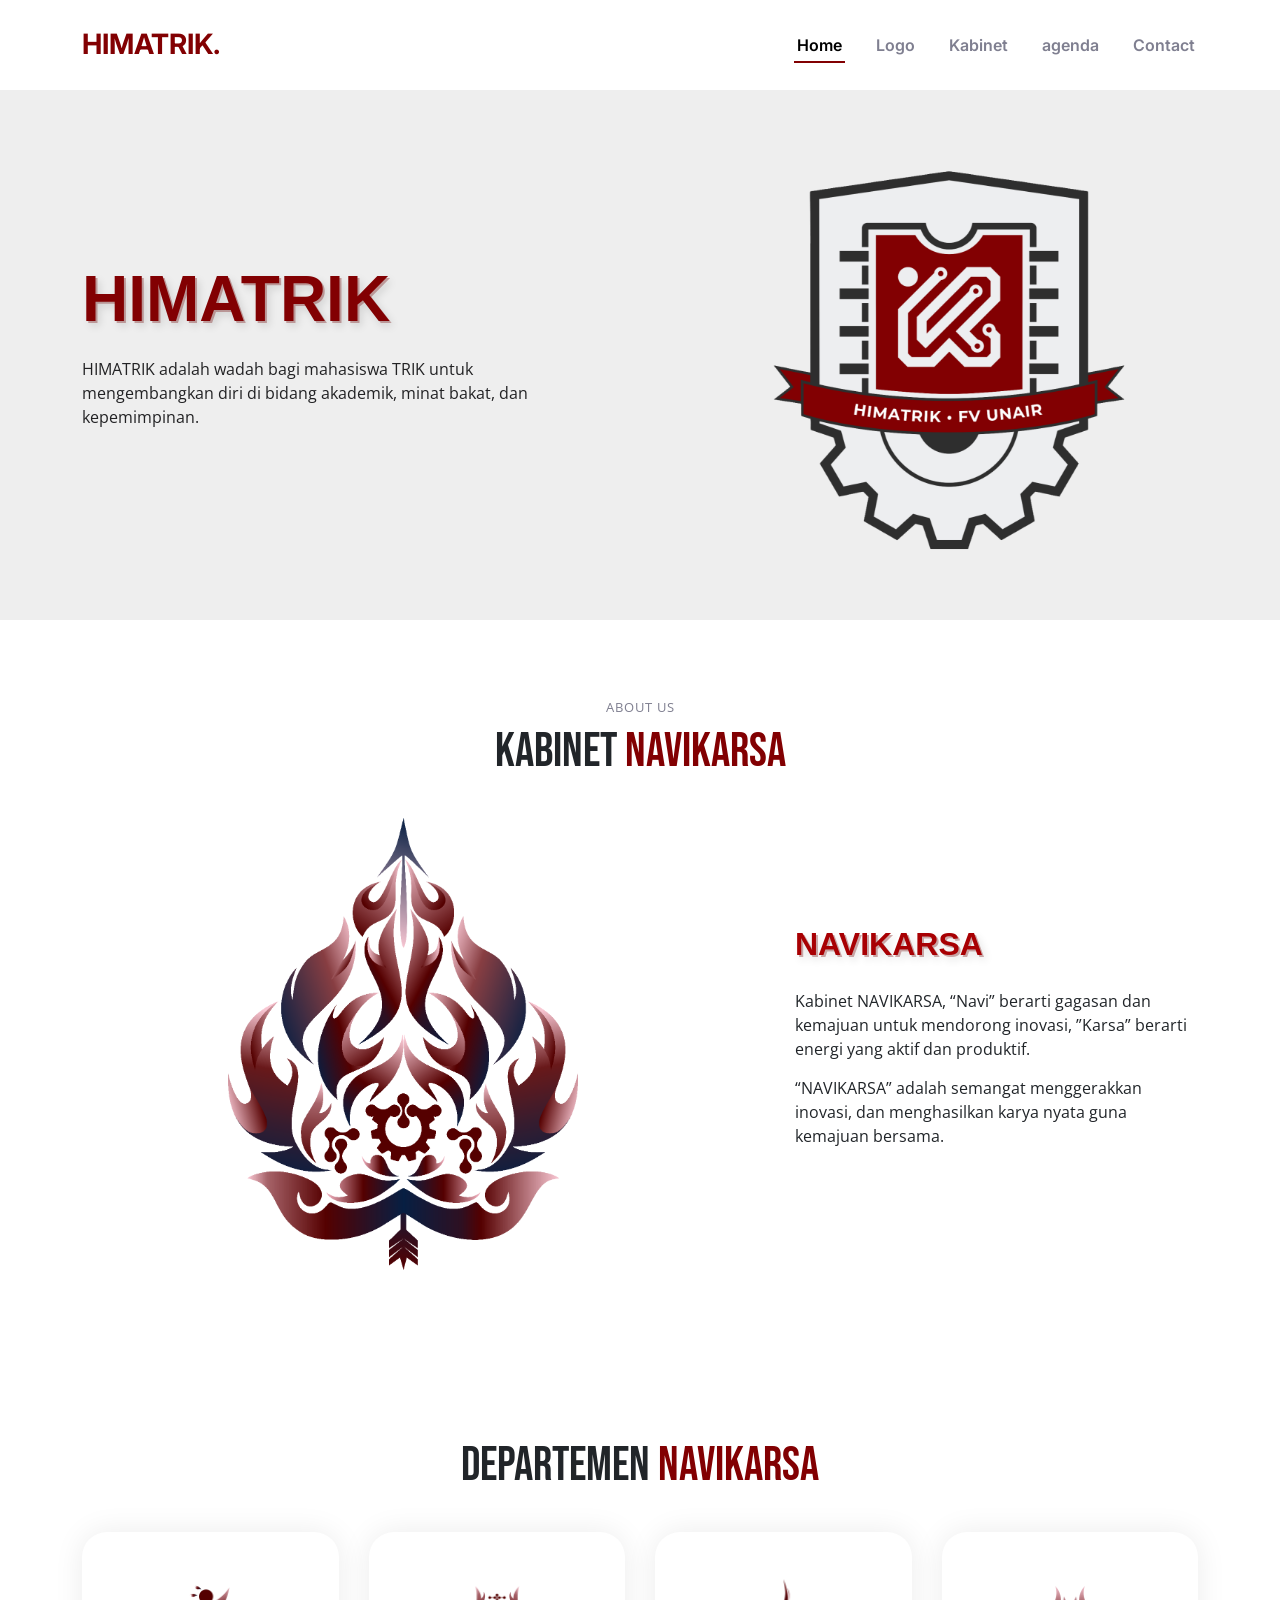
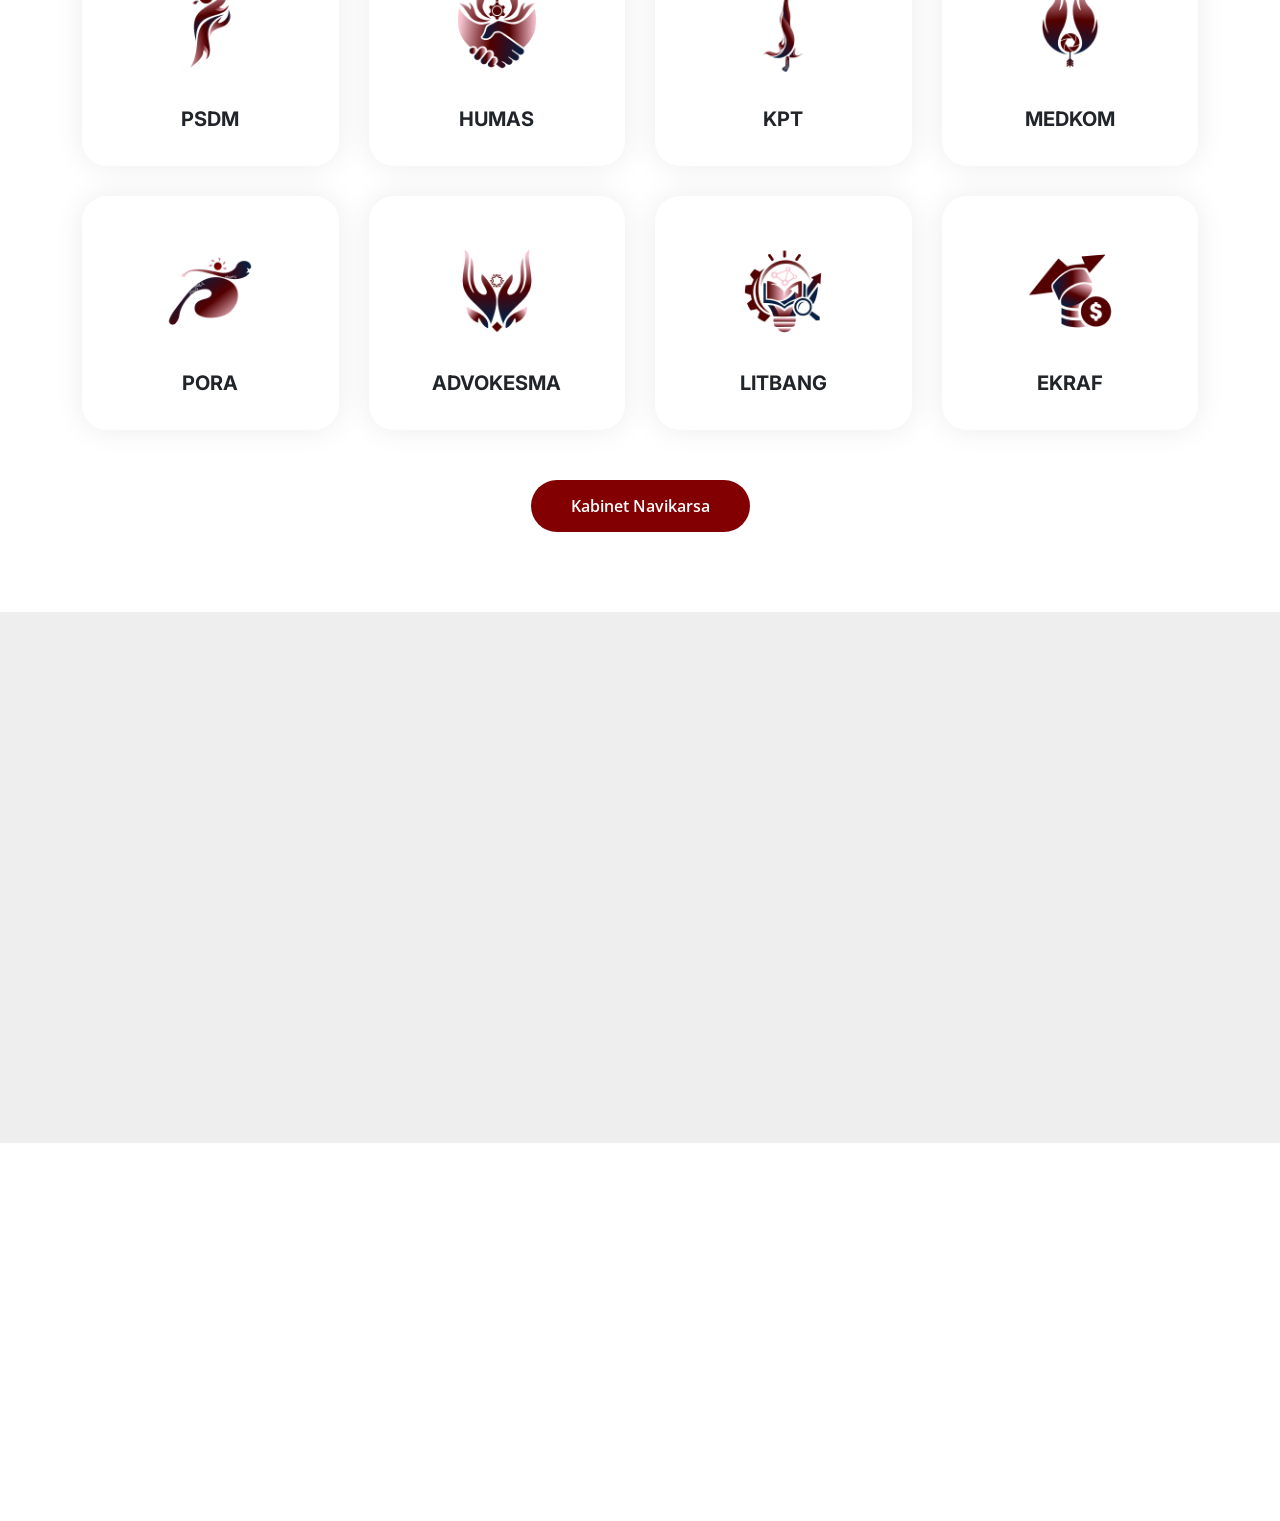
<file: index.html>
<!DOCTYPE html>
<html lang="en">

<head>
  <meta charset="utf-8">
  <meta content="width=device-width, initial-scale=1.0" name="viewport">

  <title>himatrik unair</title>
  <meta content="" name="description">
  <meta content="" name="keywords">

  <!-- Favicons -->
  <link href="assets/img/NAVIKARSA.png" rel="icon">
  <link href="assets/img/NAVIKARSA.png" rel="apple-touch-icon">

  <!-- Google Fonts -->
  <link rel="preconnect" href="https://fonts.googleapis.com">
  <link rel="preconnect" href="https://fonts.gstatic.com" crossorigin>
  <link href="https://fonts.googleapis.com/css2?family=Open+Sans:ital,wght@0,300;0,400;0,500;0,600;0,700;1,300;1,400;1,600;1,700&family=Amatic+SC:ital,wght@0,300;0,400;0,500;0,600;0,700;1,300;1,400;1,500;1,600;1,700&family=Inter:ital,wght@0,300;0,400;0,500;0,600;0,700;1,300;1,400;1,500;1,600;1,700&display=swap" rel="stylesheet">
  <link href="https://fonts.googleapis.com/css2?family=Bebas+Neue&display=swap" rel="stylesheet">

  <!-- Vendor CSS Files -->
  <link href="assets/vendor/bootstrap/css/bootstrap.min.css" rel="stylesheet">
  <link href="assets/vendor/bootstrap-icons/bootstrap-icons.css" rel="stylesheet">
  <link href="assets/vendor/aos/aos.css" rel="stylesheet">
  <link href="assets/vendor/glightbox/css/glightbox.min.css" rel="stylesheet">
  <link href="assets/vendor/swiper/swiper-bundle.min.css" rel="stylesheet">

  <!-- Template Main CSS File -->
  <link href="assets/css/main.css" rel="stylesheet">
</head>

<body>

  <!-- ======= Header ======= -->
  <header id="header" class="header fixed-top d-flex align-items-center">
    <div class="container d-flex align-items-center justify-content-between">
      <a href="index.html" class="logo d-flex align-items-center me-auto me-lg-0">
        <h1>HIMATRIK<span>.</span></h1>
      </a>
      <nav id="navbar" class="navbar">
        <ul>
          <li><a href="#hero">Home</a></li>
          <li><a href="#about">Logo</a></li>
          <li><a href="#menu">Kabinet</a></li>
          <li><a href="#gallery">agenda</a></li>
          <li><a href="#contact">Contact</a></li>
        </ul>
      </nav>
    </div>
  </header><!-- End Header -->

  <!-- ======= Hero Section ======= -->
  <section id="hero" class="hero d-flex align-items-center section-bg">
    <div class="container">
      <div class="row justify-content-between gy-5">
        <div class="col-lg-5 order-2 order-lg-1 d-flex flex-column justify-content-center align-items-center align-items-lg-start text-center text-lg-start">
          <h2 data-aos="fade-up">HIMATRIK</h2>
          <p data-aos="fade-up" data-aos-delay="100">HIMATRIK adalah wadah bagi mahasiswa TRIK untuk mengembangkan diri di bidang akademik, minat bakat, dan kepemimpinan.</p>

        </div>
        <div class="col-lg-5 order-1 order-lg-2 text-center text-lg-start">
          <img src="assets/img/HIMATRIK.png" class="img-fluid logo-hima" alt="" data-aos="zoom-out" data-aos-delay="300">
        </div>
      </div>
    </div>
  </section><!-- End Hero Section -->

  <main id="main">

      <!-- ======= About Section ======= -->
      <section id="about" class="about">
        <div class="container" data-aos="fade-up">
  
          <div class="section-header">
            <h2>About Us</h2>
            <p>KABINET <span>NAVIKARSA</span></p>
          </div>
  
          <div class="row gy-4">
              <div class="col-lg-7 d-flex justify-content-center align-items-center"
                  data-aos="fade-up"
                  data-aos-delay="150">
              
                <img src="assets/img/NAVIKARSA.png"
                  class="img-fluid logo-kabinet"
                  alt="Filosofi Logo"> 
              </div>

              <div class="col-lg-5 d-flex align-items-center"
                data-aos="fade-up"
                data-aos-delay="300">
              
                <div class="content ps-0 ps-lg-5">

                  <h3>NAVIKARSA</h3>
                
                  <ul class="filosofi-list">
                    <li>Kabinet NAVIKARSA, “Navi” berarti gagasan dan kemajuan untuk mendorong inovasi, ”Karsa” berarti energi yang aktif dan produktif.</li>
                    <li>“NAVIKARSA” adalah semangat menggerakkan inovasi, dan menghasilkan karya nyata guna kemajuan bersama.</li>
                  </ul>
                  
                </div>
              </div>
          </div>
        </div>
      </section><!-- End About Section -->
  

    <!-- ======= Why Us Section ======= -->
    <!-- <section id="why-us" class="why-us section-bg">
      <div class="container" data-aos="fade-up">
        <div class="row gy-4">
          <div class="col-lg-4" data-aos="fade-up" data-aos-delay="100">
            <div class="why-box">
              <h3>sejarah himatrik</h3>
              <p>
                  sejarah himatrik hhhhhhhhhhhh
                  hhhhhhhhhhhhhh
                  hhhhhhhhhhhhhhhhhhhhhhhhhhh
              </p>
              <div class="text-center">
                <a href="#" class="more-btn">Learn More <i class="bx bx-chevron-right"></i></a>
              </div>
            </div>
          </div>

          <div class="col-xl-4" data-aos="fade-up" data-aos-delay="300">
            <div class="icon-box d-flex flex-column justify-content-center align-items-center">
              <i class="bi bi-gem"></i>
              <h4>sejarah osi</h4>
              <p>sejarah osi hhhhhhhhhhhhhhhhhhhhhhhhhhhhhhhhhhhhhhhhhhhhhhhhhhhhhhhhhhhhhhhhhhhhhhhhhhhhhhhhhhhhhhhhhhhhhhhh</p>
            </div>
          </div>
        </div>
      </div> -->
    <!-- </section>End Why Us Section -->
  </main>
</body>
</html>



          <div class="col-lg-8 d-flex align-items-center">
            <div class="row gy-4">
 
   
              <!-- End Icon Box -->

            </div>
          </div>

        </div>

      </div>
    </section><!-- End Why Us Section -->

   
    <!-- ======= Menu Section ======= -->
    <section id="menu" class="menu">
     <div class="container">
        <div class="section-header">
          <p>DEPARTEMEN <span>NAVIKARSA</span></p>
        </div>
          <div class="department-grid">

            <div class="department-card">
              <img src="assets/img/LogoKabinet24/LogoPSDM24.png" alt="">
              <h3>PSDM</h3>
            </div>

            <div class="department-card">
              <img src="assets/img/LogoKabinet24/LogoHUMAS24.png" alt="">
              <h3>HUMAS</h3>
            </div>

            <div class="department-card">
              <img src="assets/img/LogoKabinet24/LogoKPT24.png" alt="">
              <h3>KPT</h3>
            </div>

            <div class="department-card">
              <img src="assets/img/LogoKabinet24/LogoMEDKOM24.png" alt="">
              <h3>MEDKOM</h3>
            </div>

            <div class="department-card">
              <img src="assets/img/LogoKabinet24/LogoPORA24.png" alt="">
              <h3>PORA</h3>
            </div>

            <div class="department-card">
              <img src="assets/img/LogoKabinet24/LogoADVO24.png" alt="">
              <h3>ADVOKESMA</h3>
            </div>

            <div class="department-card">
              <img src="assets/img/LogoKabinet24/LogoLITBANG24.png" alt="">
              <h3>LITBANG</h3>
            </div>

            <div class="department-card">
              <img src="assets/img/LogoKabinet24/LogoEKRAF24.png" alt="">
              <h3>EKRAF</h3>
            </div>

          </div>

          <div class="kabinet-button">
            <a href="kabinet.html">
              Kabinet Navikarsa
            </a>
          </div>
        </div>
      </div>
    </section>
    

    <!-- ======= Gallery Section ======= -->
    <section id="gallery" class="gallery section-bg">
      <div class="container" data-aos="fade-up">

        <div class="section-header">
          <h2></h2>
          <p>AGENDA DAN PROKER <span>HIMATRIK</span></p>
        </div>

        <div class="gallery-slider swiper">
          <div class="swiper-wrapper align-items-center">
            <div class="swiper-slide"><a class="glightbox" data-gallery="images-gallery" href="assets/img/slider1.jpg"><img src="assets/img/slider1.jpg" class="img-fluid" alt=""></a></div>
            <div class="swiper-slide"><a class="glightbox" data-gallery="images-gallery" href="assets/img/slider2.jpg"><img src="assets/img/slider2.jpg" class="img-fluid" alt=""></a></div>
            <div class="swiper-slide"><a class="glightbox" data-gallery="images-gallery" href="assets/img/slider3.jpg"><img src="assets/img/slider3.jpg" class="img-fluid" alt=""></a></div>
            
          </div>
          <div class="swiper-pagination"></div>
        </div>

      </div>
    </section><!-- End Gallery Section -->

    <!-- ======= Contact Section ======= -->
    <section id="contact" class="contact">
      <div class="container" data-aos="fade-up">

        <div class="section-header">
          <h2></h2>
          <p> <span>KONTAK</span></p>
        </div>

        
        <div class="row gy-4">

          <div class="col-md-6">
            <a href="https://maps.google.com/?q=Universitas+Airlangga+Kampus+Dharmawangsa+B" target="_blank" class="info-item d-flex align-items-center">
              <i class="icon bi bi-map flex-shrink-0"></i>
              <div>
                <h3>Alamat</h3>
                <p>Universitas Airlangga - Kampus Dharmawangsa (B)</p>
              </div>
            </a>
          </div><!-- End Info Item -->

        
          <!-- End Info Item -->

          <div class="col-md-6">
            <a href="https://wa.me/6285156433542" target="_blank" class="info-item d-flex align-items-center">
              <i class="icon bi bi-telephone flex-shrink-0"></i>
                <div>
                  <h3>Ketua Himpunan</h3>
                  <p>Hubungi Melalui WhatsApp</p>
                </div>
            </a>
          </div><!-- End Info Item -->

       
          </div><!-- End Info Item -->

        </div>
      </div>
    </section><!-- End Contact Section -->

  </main><!-- End #main -->


  <a href="#" class="scroll-top d-flex align-items-center justify-content-center">
    <i class="bi bi-arrow-up-short"></i>
  </a>

  <div id="preloader"></div>

  <!-- Vendor JS Files -->
  <script src="assets/vendor/bootstrap/js/bootstrap.bundle.min.js"></script>
  <script src="assets/vendor/aos/aos.js"></script>
  <script src="assets/vendor/glightbox/js/glightbox.min.js"></script>
  <script src="assets/vendor/purecounter/purecounter_vanilla.js"></script>
  <script src="assets/vendor/swiper/swiper-bundle.min.js"></script>
  <script src="assets/vendor/php-email-form/validate.js"></script>

  <!-- Template Main JS File -->
  <script src="assets/js/main.js"></script>

</body>

</html>
</file>
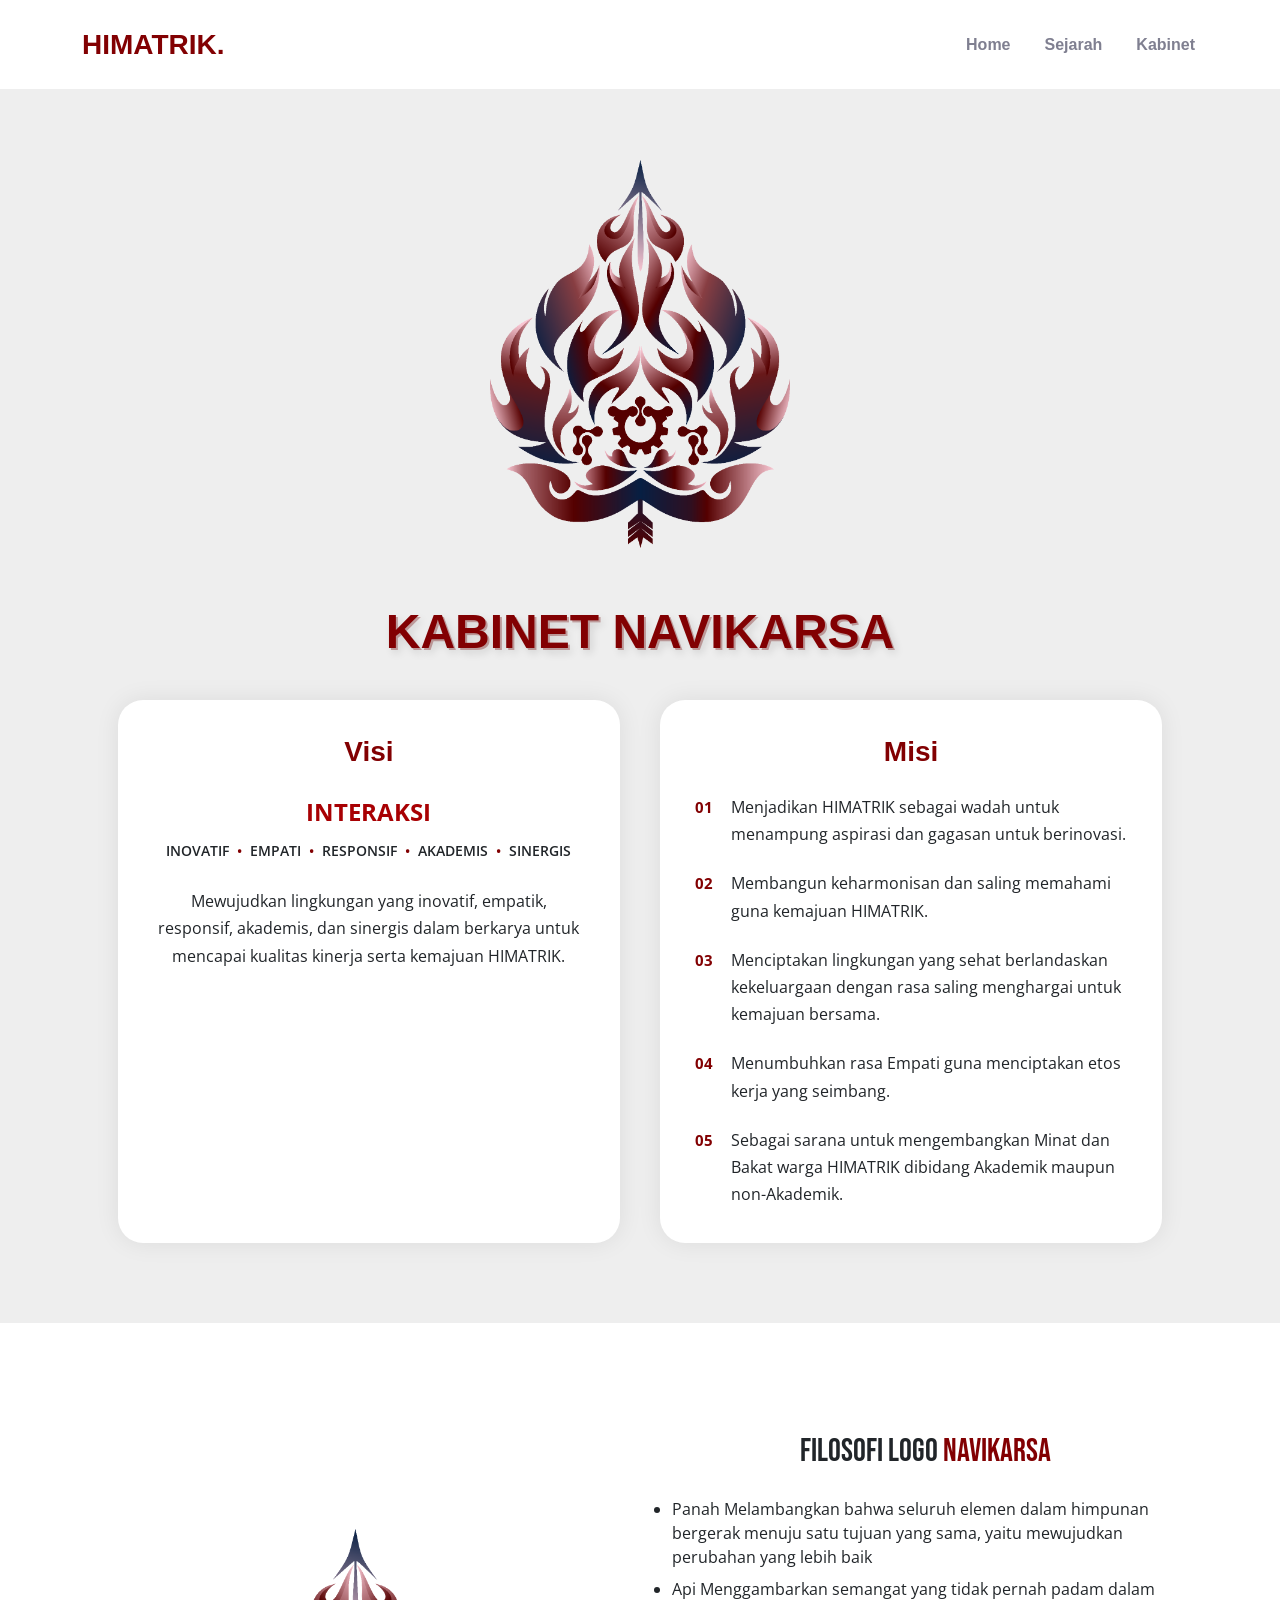
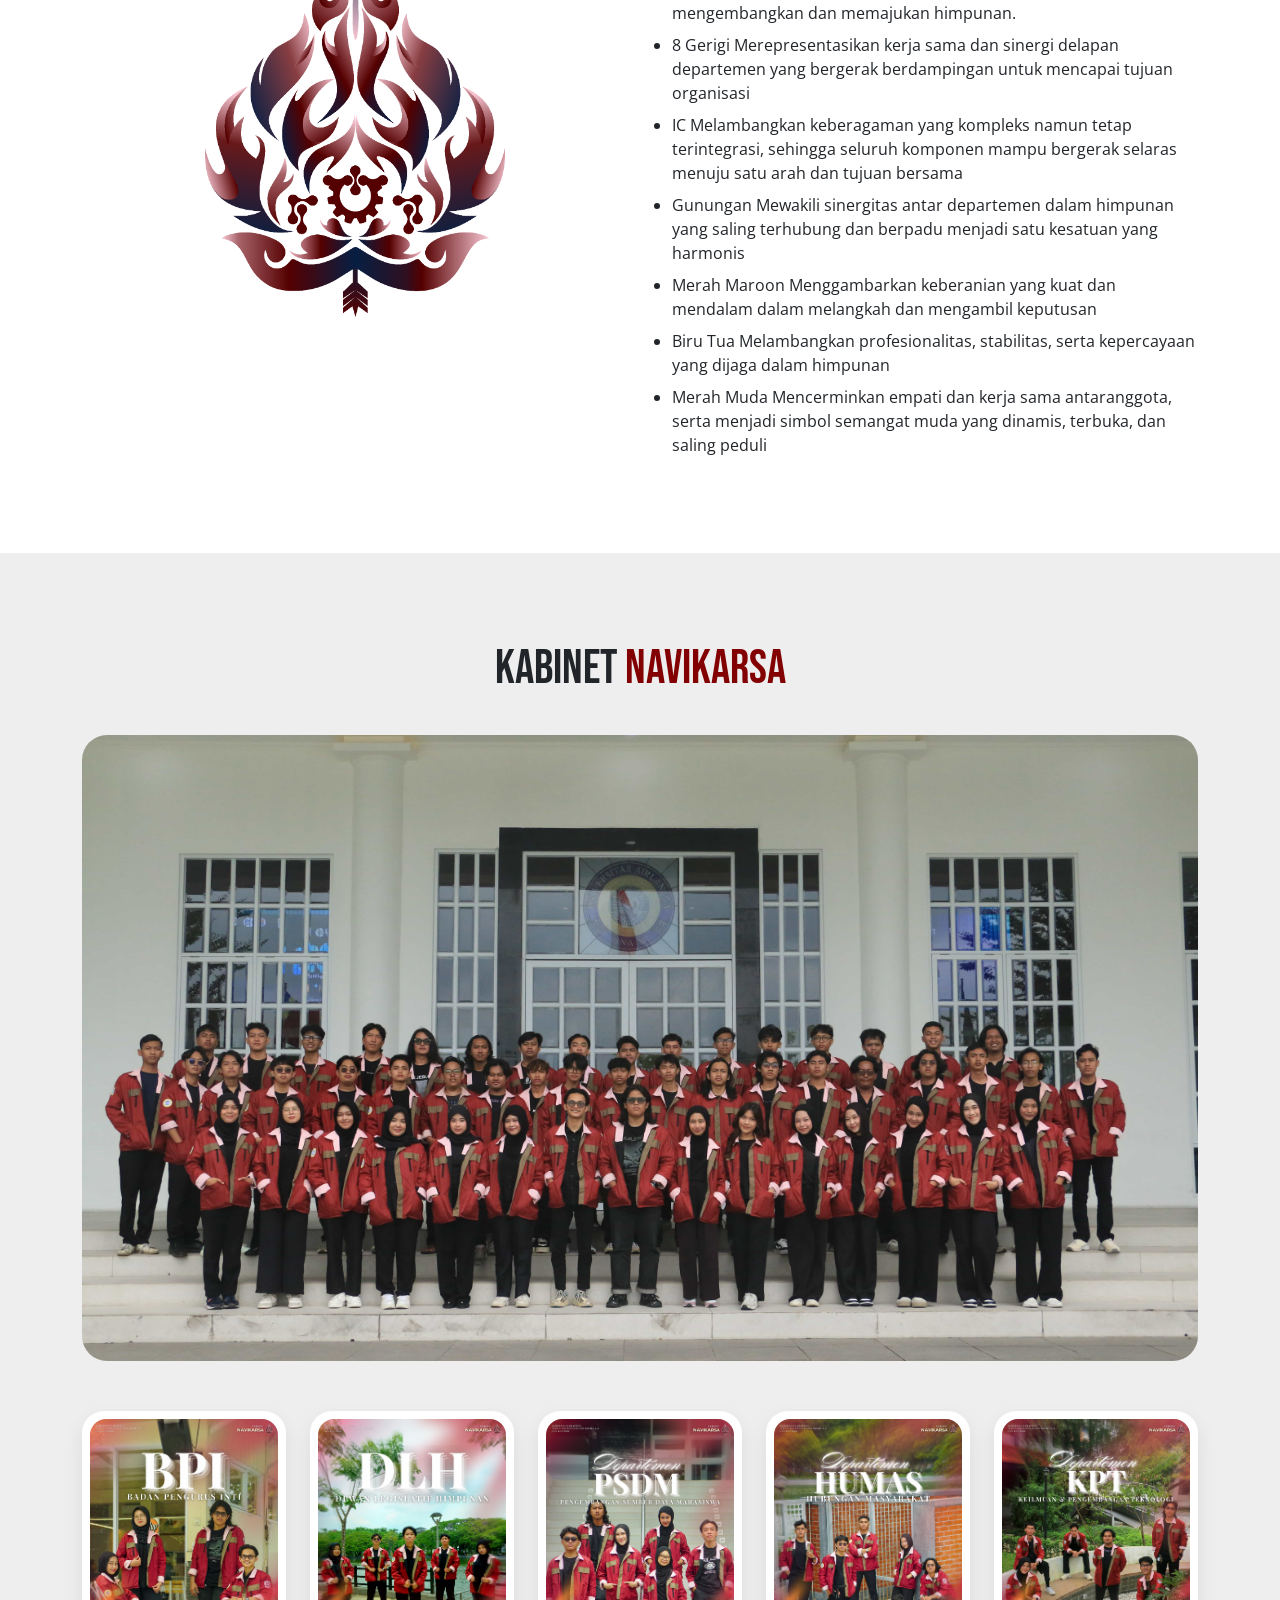
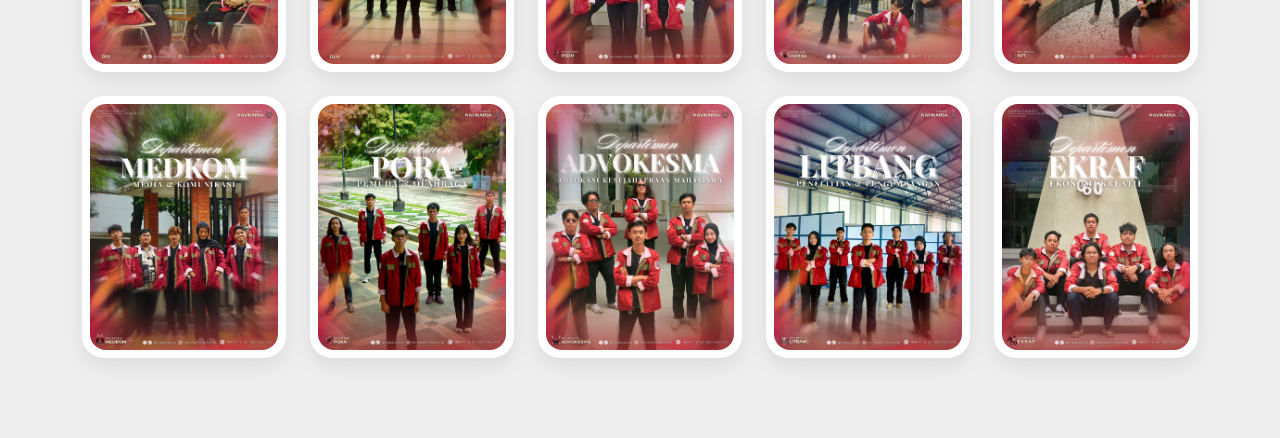
<file: kabinet.html>
<!DOCTYPE html>
<html lang="en">

<head>

<meta charset="utf-8">
<meta content="width=device-width, initial-scale=1.0" name="viewport">

<title>Kabinet Navikarsa</title>

<link href="assets/vendor/bootstrap/css/bootstrap.min.css" rel="stylesheet">
<link href="assets/vendor/bootstrap-icons/bootstrap-icons.css" rel="stylesheet">
<link href="assets/css/main.css" rel="stylesheet">

<!-- Google Fonts -->
<link rel="preconnect" href="https://fonts.googleapis.com">
<link rel="preconnect" href="https://fonts.gstatic.com" crossorigin>
<link href="https://fonts.googleapis.com/css2?family=Open+Sans:ital,wght@0,300;0,400;0,500;0,600;0,700;1,300;1,400;1,600;1,700&family=Amatic+SC:ital,wght@0,300;0,400;0,500;0,600;0,700;1,300;1,400;1,500;1,60 7&display=swap" rel="stylesheet">
<link href="https://fonts.googleapis.com/css2?family=Bebas+Neue&display=swap" rel="stylesheet">

</head>


<body class="inner-page">


<!-- ======= Header ======= -->

<header id="header" class="header fixed-top d-flex align-items-center">

<div class="container d-flex align-items-center justify-content-between">


<a href="index.html" class="logo">
<h1>HIMATRIK<span>.</span></h1>
</a>


<nav id="navbar" class="navbar">

<ul>
<li><a href="index.html">Home</a></li>
<li><a href="sejarah.html">Sejarah</a></li>
<li><a href="kabinet.html">Kabinet</a></li>
</ul>

</nav>


</div>

</header>



<main>

<!-- ======================================================
     SECTION 1 : MAIN / VISI MISI KABINET
====================================================== -->


    <section class="kabinet-main section-bg">


        <div class="container text-center">
            <img src="assets/img/NAVIKARSA.png"
            class="kabinet-logo"
            alt="Logo Navikarsa">
                <h1>
                KABINET NAVIKARSA
                </h1>

            <div class="vision-mission">

            <!-- VISI -->
                <div class="visi">
                    <h2>Visi</h2>

                    <div class="visi-highlight">
                        INTERAKSI
                    </div>

                    <div class="visi-values">
                        INOVATIF <span>•</span>
                        EMPATI <span>•</span>
                        RESPONSIF <span>•</span>
                        AKADEMIS <span>•</span>
                        SINERGIS
                    </div>

                    <p>
                        Mewujudkan lingkungan yang inovatif, empatik,
                        responsif, akademis, dan sinergis dalam berkarya
                        untuk mencapai kualitas kinerja serta kemajuan HIMATRIK.
                    </p>
                </div>


            <!-- MISI -->
                <div class="misi">
                    <h2>Misi</h2>

                    <div class="misi-list">

                        <div class="misi-item">
                            <span class="misi-number">01</span>
                            <p>
                                Menjadikan HIMATRIK sebagai wadah untuk menampung
                                aspirasi dan gagasan untuk berinovasi.
                            </p>
                        </div>

                        <div class="misi-item">
                            <span class="misi-number">02</span>
                            <p>
                                Membangun keharmonisan dan saling memahami guna
                                kemajuan HIMATRIK.
                            </p>
                        </div>

                        <div class="misi-item">
                            <span class="misi-number">03</span>
                                <p>
                                    Menciptakan lingkungan yang sehat berlandaskan
                                    kekeluargaan dengan rasa saling menghargai
                                    untuk kemajuan bersama.
                                </p>
                        </div>

                        <div class="misi-item">
                            <span class="misi-number">04</span>
                            <p>
                                Menumbuhkan rasa Empati guna menciptakan
                                etos kerja yang seimbang.
                            </p>
                        </div>

                        <div class="misi-item">
                            <span class="misi-number">05</span>
                            <p>
                                Sebagai sarana untuk mengembangkan Minat dan Bakat
                                warga HIMATRIK dibidang Akademik maupun non-Akademik.
                            </p>
                        </div>
                    </div>
                </div>

        </div>
    </div>

</div>
        </div>
    </section>

<!-- ======================================================
     SECTION 2 : FILOSOFI LOGO
====================================================== -->

    <section class="logo-philosophy">
        <div class="container">
            <div class="row align-items-center">
                <div class="col-lg-6 text-center">
                    <img src="assets/img/NAVIKARSA.png"
                    class="img-fluid"
                    alt="Filosofi Logo">
                </div>

                <div class="col-lg-6">
                    <h2>
                        Filosofi Logo <span>NAVIKARSA</span>
                    </h2>

                   <ul>
                    <li>Panah Melambangkan bahwa seluruh elemen dalam himpunan bergerak menuju satu tujuan yang sama, yaitu mewujudkan perubahan yang lebih baik</li>
                    <li>Api Menggambarkan semangat yang tidak pernah padam dalam mengembangkan dan memajukan himpunan.</li>
                    <li>8 Gerigi Merepresentasikan kerja sama dan sinergi delapan departemen yang bergerak berdampingan untuk mencapai tujuan organisasi</li>
                    <li>IC Melambangkan keberagaman yang kompleks namun tetap terintegrasi, sehingga seluruh komponen mampu bergerak selaras menuju satu arah dan tujuan bersama</li>
                    <li>Gunungan Mewakili sinergitas antar departemen dalam himpunan yang saling terhubung dan berpadu menjadi satu kesatuan yang harmonis</li>
                    <li>Merah Maroon Menggambarkan keberanian yang kuat dan mendalam dalam melangkah dan mengambil keputusan</li>
                    <li>Biru Tua Melambangkan profesionalitas, stabilitas, serta kepercayaan yang dijaga dalam himpunan</li>
                    <li>   Merah Muda Mencerminkan empati dan kerja sama antaranggota, serta menjadi simbol semangat muda yang dinamis, terbuka, dan saling peduli</li>
                </ul>
                </div>
            </div>
        </div>
    </section>

<!-- ======================================================
     SECTION 3 : KABINET NAVIKARSA
====================================================== -->

    <section class="kabinet-section section-bg">
        <div class="container">
            <div class="section-header">
                <p>
                KABINET <span>NAVIKARSA</span>
                </p>
            </div>

    <!-- FOTO SELURUH ANGGOTA -->

            <div class="cabinet-photo text-center">
                <img src="assets/img/COMPROF24.jpg"
                class="img-fluid"
            alt="Foto Kabinet Navikarsa">
            </div>

    <!-- CARD STRUKTUR -->

            <div class="team-grid">
                <div class="team-card">
                    <img src="assets/img/BPI24.jpg">
                </div>

                <div class="team-card">
                    <img src="assets/img/DLH24.jpg">
                </div>

                <div class="team-card">
                    <img src="assets/img/PSDM24.jpg">
                </div>

                <div class="team-card">
                    <img src="assets/img/HUMAS24.jpg">
                </div>

                <div class="team-card">
                    <img src="assets/img/KPT24.jpg">
                </div>

                <div class="team-card">
                    <img src="assets/img/MEDKOM24.jpg">
                </div>

                <div class="team-card">
                    <img src="assets/img/PORA24.jpg">
                </div>

                <div class="team-card">
                   <img src="assets/img/ADVO24.jpg">
                </div>

                <div class="team-card">
                    <img src="assets/img/LITBANG24.jpg">
                </div>

                <div class="team-card">
                    <img src="assets/img/EKRAF24.jpg">
                </div>
            </div>
        </div>
    </section>

</main>





<script src="assets/vendor/bootstrap/js/bootstrap.bundle.min.js"></script>
<script src="assets/js/main.js"></script>


</body>

</html>
</file>
<file: assets/css/main.css>
/**
* Template Name: Yummy - v1.3.0
* Template URL: https://bootstrapmade.com/yummy-bootstrap-restaurant-website-template/
* Author: BootstrapMade.com
* License: https://bootstrapmade.com/license/
*/

/*--------------------------------------------------------------
# Set main reusable colors and fonts using CSS variables
# Learn more about CSS variables at https://developer.mozilla.org/en-US/docs/Web/CSS/Using_CSS_custom_properties
--------------------------------------------------------------*/
/* Fonts */
:root {
  --font-default: "Open Sans", system-ui, -apple-system, "Segoe UI", Roboto, "Helvetica Neue", Arial, "Noto Sans", "Liberation Sans", sans-serif, "Apple Color Emoji", "Segoe UI Emoji", "Segoe UI Symbol", "Noto Color Emoji";
  --font-primary: "Bebas Neue", sans-serif;
  --font-secondary: "Inter", sans-serif;
}
/*Poppins", sans-serif , Amatic SC , */
/* Colors */
:root {
  --color-default: #212529;
  --color-primary: #820002;
  --color-secondary: #a80003;
}

/* Smooth scroll behavior */
:root {
  scroll-behavior: smooth;
}

/*--------------------------------------------------------------
# General
--------------------------------------------------------------*/
body {
  font-family: var(--font-default);
  color: var(--color-default);
}

a {
  color: var(--color-primary);
  text-decoration: none;
}

a:hover {
  color: #ec2727;
  text-decoration: none;
}

h1,
h2,
h3,
h4,
h5,
h6 {
  font-family: var(--font-secondary);
}

/*--------------------------------------------------------------
# Sections & Section Header
--------------------------------------------------------------*/
section {
  overflow: hidden;
  padding: 80px 0;
}

.section-bg {
  background-color: #eee;
}

.section-header {
  text-align: center;
  padding-bottom: 30px;
}

.section-header h2 {
  font-size: 13px;
  letter-spacing: 1px;
  font-weight: 400;
  margin: 0;
  padding: 0;
  color: #7f7f90;
  text-transform: uppercase;
  font-family: var(--font-default);
}

.section-header p {
  margin: 0;
  font-size: 48px;
  font-weight: 400;
  font-family: var(--font-primary);
}

.section-header p span {
  color: var(--color-primary);
}

/*--------------------------------------------------------------
# Breadcrumbs
--------------------------------------------------------------*/
.breadcrumbs {
  padding: 15px 0;
  background: rgba(55, 55, 63, 0.05);
  margin-top: 90px;
}

@media (max-width: 575px) {
  .breadcrumbs {
    margin-top: 70px;
  }
}

.breadcrumbs h2 {
  font-size: 24px;
  font-weight: 400;
  margin: 0;
}

.breadcrumbs ol {
  display: flex;
  flex-wrap: wrap;
  list-style: none;
  padding: 0;
  margin: 0;
  font-size: 14px;
}

.breadcrumbs ol li+li {
  padding-left: 10px;
}

.breadcrumbs ol li+li::before {
  display: inline-block;
  padding-right: 10px;
  color: #676775;
  content: "/";
}

@media (max-width: 992px) {
  .breadcrumbs .d-flex {
    display: block !important;
  }

  .breadcrumbs h2 {
    margin-bottom: 10px;
  }

  .breadcrumbs ol {
    display: block;
  }

  .breadcrumbs ol li {
    display: inline-block;
  }
}

/*--------------------------------------------------------------
# Scroll top button
--------------------------------------------------------------*/
.scroll-top {
  position: fixed;
  visibility: hidden;
  opacity: 0;
  right: 15px;
  bottom: 15px;
  z-index: 99999;
  background: var(--color-primary);
  width: 44px;
  height: 44px;
  border-radius: 50px;
  transition: all 0.4s;
}

.scroll-top i {
  font-size: 24px;
  color: #fff;
  line-height: 0;
}

.scroll-top:hover {
  background: #ec2727;
  color: #fff;
}

.scroll-top.active {
  visibility: visible;
  opacity: 1;
}

/*--------------------------------------------------------------
# Preloader
--------------------------------------------------------------*/
#preloader {
  position: fixed;
  inset: 0;
  z-index: 9999;
  overflow: hidden;
  background: #fff;
  transition: all 0.6s ease-out;
  width: 100%;
  height: 100vh;
}

#preloader:before,
#preloader:after {
  content: "";
  position: absolute;
  border: 4px solid var(--color-primary);
  border-radius: 50%;
  -webkit-animation: animate-preloader 2s cubic-bezier(0, 0.2, 0.8, 1) infinite;
  animation: animate-preloader 2s cubic-bezier(0, 0.2, 0.8, 1) infinite;
}

#preloader:after {
  -webkit-animation-delay: -0.5s;
  animation-delay: -0.5s;
}

@-webkit-keyframes animate-preloader {
  0% {
    width: 10px;
    height: 10px;
    top: calc(50% - 5px);
    left: calc(50% - 5px);
    opacity: 1;
  }

  100% {
    width: 72px;
    height: 72px;
    top: calc(50% - 36px);
    left: calc(50% - 36px);
    opacity: 0;
  }
}

@keyframes animate-preloader {
  0% {
    width: 10px;
    height: 10px;
    top: calc(50% - 5px);
    left: calc(50% - 5px);
    opacity: 1;
  }

  100% {
    width: 72px;
    height: 72px;
    top: calc(50% - 36px);
    left: calc(50% - 36px);
    opacity: 0;
  }
}

/*--------------------------------------------------------------
# Disable aos animation delay on mobile devices
--------------------------------------------------------------*/
@media screen and (max-width: 768px) {
  [data-aos-delay] {
    transition-delay: 0 !important;
  }
}

/*--------------------------------------------------------------
# Header
--------------------------------------------------------------*/
.header {
  background: #fff;
  transition: all 0.5s;
  z-index: 997;
  height: 90px;
  border-bottom: 1px solid #fff;
}

@media (max-width: 575px) {
  .header {
    height: 70px;
  }
}

.header.sticked {
  border-color: #fff;
  border-color: #eee;
}

.header .logo img {
  max-height: 20px;
  margin-right: 6px;
}

.header .logo h1 {
  font-size: 28px;
  font-weight: 700;
  color: var(--color-primary);
  margin: 0;
  font-family: var(--font-secondary);
}

.header .logo h1 span {
  color: var(--color-primary);
}

.header .btn-book-a-table,
.header .btn-book-a-table:focus {
  font-size: 14px;
  color: #fff;
  background: var(--color-primary);
  padding: 8px 20px;
  margin-left: 30px;
  border-radius: 50px;
  transition: 0.3s;
}

.header .btn-book-a-table:hover,
.header .btn-book-a-table:focus:hover {
  color: #fff;
  background: rgba(206, 18, 18, 0.8);
}

section {
  scroll-margin-top: 90px;
}

/*--------------------------------------------------------------
# Desktop Navigation
--------------------------------------------------------------*/
@media (min-width: 1280px) {
  .navbar {
    padding: 0;
  }

  .navbar ul {
    margin: 0;
    padding: 0;
    display: flex;
    list-style: none;
    align-items: center;
  }

  .navbar li {
    position: relative;
  }

  .navbar>ul>li {
    white-space: nowrap;
    padding: 10px 0 10px 28px;
  }

  .navbar a,
  .navbar a:focus {
    display: flex;
    align-items: center;
    justify-content: space-between;
    padding: 0 3px;
    font-family: var(--font-secondary);
    font-size: 16px;
    font-weight: 600;
    color: #7f7f90;
    white-space: nowrap;
    transition: 0.3s;
    position: relative;
  }

  .navbar a i,
  .navbar a:focus i {
    font-size: 12px;
    line-height: 0;
    margin-left: 5px;
  }

  .navbar>ul>li>a:before {
    content: "";
    position: absolute;
    width: 100%;
    height: 2px;
    bottom: -6px;
    left: 0;
    background-color: var(--color-primary);
    visibility: hidden;
    width: 0px;
    transition: all 0.3s ease-in-out 0s;
  }

  .navbar a:hover:before,
  .navbar li:hover>a:before,
  .navbar .active:before {
    visibility: visible;
    width: 100%;
  }

  .navbar a:hover,
  .navbar .active,
  .navbar .active:focus,
  .navbar li:hover>a {
    color: #000;
  }

  .navbar .dropdown ul {
    display: block;
    position: absolute;
    left: 28px;
    top: calc(100% + 30px);
    margin: 0;
    padding: 10px 0;
    z-index: 99;
    opacity: 0;
    visibility: hidden;
    background: #fff;
    box-shadow: 0px 0px 30px rgba(127, 137, 161, 0.25);
    transition: 0.3s;
    border-radius: 4px;
  }

  .navbar .dropdown ul li {
    min-width: 200px;
  }

  .navbar .dropdown ul a {
    padding: 10px 20px;
    font-size: 15px;
    text-transform: none;
    font-weight: 600;
  }

  .navbar .dropdown ul a i {
    font-size: 12px;
  }

  .navbar .dropdown ul a:hover,
  .navbar .dropdown ul .active:hover,
  .navbar .dropdown ul li:hover>a {
    color: var(--color-primary);
  }

  .navbar .dropdown:hover>ul {
    opacity: 1;
    top: 100%;
    visibility: visible;
  }

  .navbar .dropdown .dropdown ul {
    top: 0;
    left: calc(100% - 30px);
    visibility: hidden;
  }

  .navbar .dropdown .dropdown:hover>ul {
    opacity: 1;
    top: 0;
    left: 100%;
    visibility: visible;
  }
}

@media (min-width: 1280px) and (max-width: 1366px) {
  .navbar .dropdown .dropdown ul {
    left: -90%;
  }

  .navbar .dropdown .dropdown:hover>ul {
    left: -100%;
  }
}

@media (min-width: 1280px) {

  .mobile-nav-show,
  .mobile-nav-hide {
    display: none;
  }
}

/*--------------------------------------------------------------
# Mobile Navigation
--------------------------------------------------------------*/
@media (max-width: 1279px) {
  .navbar {
    position: fixed;
    top: 0;
    right: -100%;
    width: 100%;
    max-width: 400px;
    border-left: 1px solid #666;
    bottom: 0;
    transition: 0.3s;
    z-index: 9997;
  }

  .navbar ul {
    position: absolute;
    inset: 0;
    padding: 50px 0 10px 0;
    margin: 0;
    background: rgba(255, 255, 255, 0.9);
    overflow-y: auto;
    transition: 0.3s;
    z-index: 9998;
  }

  .navbar a,
  .navbar a:focus {
    display: flex;
    align-items: center;
    justify-content: space-between;
    padding: 10px 20px;
    font-family: var(--font-secondary);
    border-bottom: 2px solid rgba(255, 255, 255, 0.8);
    font-size: 16px;
    font-weight: 600;
    color: #7f7f90;
    white-space: nowrap;
    transition: 0.3s;
  }

  .navbar a i,
  .navbar a:focus i {
    font-size: 12px;
    line-height: 0;
    margin-left: 5px;
  }

  .navbar a:hover,
  .navbar li:hover>a {
    color: #000;
  }

  .navbar .active,
  .navbar .active:focus {
    color: #000;
    border-color: var(--color-primary);
  }

  .navbar .dropdown ul,
  .navbar .dropdown .dropdown ul {
    position: static;
    display: none;
    padding: 10px 0;
    margin: 10px 20px;
    transition: all 0.5s ease-in-out;
    border: 1px solid #eee;
  }

  .navbar .dropdown>.dropdown-active,
  .navbar .dropdown .dropdown>.dropdown-active {
    display: block;
  }

  .mobile-nav-show {
    color: var(--color-secondary);
    font-size: 28px;
    cursor: pointer;
    line-height: 0;
    transition: 0.5s;
    z-index: 9999;
    margin: 0 10px 0 20px;
  }

  .mobile-nav-hide {
    color: var(--color-secondary);
    font-size: 32px;
    cursor: pointer;
    line-height: 0;
    transition: 0.5s;
    position: fixed;
    right: 20px;
    top: 20px;
    z-index: 9999;
  }

  .mobile-nav-active {
    overflow: hidden;
  }

  .mobile-nav-active .navbar {
    right: 0;
  }

  .mobile-nav-active .navbar:before {
    content: "";
    position: fixed;
    inset: 0;
    background: rgba(255, 255, 255, 0.8);
    z-index: 9996;
  }
}

/*--------------------------------------------------------------
# About Section
--------------------------------------------------------------*/
.about .content h3 {
  font-family: "Poppins", sans-serif;
  font-size: 32px;
  font-weight: 550;
  margin-bottom: 25px;
  color: var(--color-secondary);
  text-shadow:
    2px 2px 0 rgba(120, 20, 20, 0.35),
    4px 5px 8px rgba(0, 0, 0, 0.12);
}

.about .content ul.filosofi-list {
  list-style: none;
  padding: 0;
  margin: 0;
}

.about .content ul.filosofi-list li {
  padding: 0;
  margin-bottom: 15px;
}

/* Desktop */
.about .logo-kabinet{
    width: auto;
    max-width: 350px;
}

/* Tablet */
@media (max-width: 992px){
    .about .logo-kabinet{
        max-width: 300px;
    }
}

/* Mobile */
@media (max-width: 992px) {
  .about .logo-kabinet {
    max-width: 300px;
  }
}

/* Mobile */
@media (max-width: 768px) {

  .about .logo-kabinet {
    max-width: 250px;
  }

  .about .content {
    width: 100%;
    padding-left: 0 !important;
    padding-top: 30px;
    text-align: center;
  }

  .about .content h3 {
    text-align: center;
  }

  .about .content ul.filosofi-list {
    text-align: center;
  }

  .about .content ul.filosofi-list li {
    text-align: center;
  }
}

/*---------Future Development Why Us Section
# Why Us Section

.why-us .why-box {
  padding: 30px;
  background: var(--color-primary);
  color: #fff;
}

.why-us .why-box h3 {
  font-weight: 700;
  font-size: 34px;
  margin-bottom: 30px;
}

.why-us .why-box p {
  margin-bottom: 30px;
}

.why-us .why-box .more-btn {
  display: inline-block;
  background: rgba(255, 255, 255, 0.3);
  padding: 6px 30px 8px 30px;
  color: #fff;
  border-radius: 50px;
  transition: all ease-in-out 0.4s;
}

.why-us .why-box .more-btn i {
  font-size: 14px;
}

.why-us .why-box .more-btn:hover {
  color: var(--color-primary);
  background: #fff;
}

.why-us .icon-box {
  text-align: center;
  background: #fff;
  padding: 40px 30px;
  width: 100%;
  height: 100%;
  border: 1px solid rgba(55, 55, 63, 0.1);
  transition: 0.3s;
}

.why-us .icon-box i {
  color: var(--color-primary);
  margin-bottom: 30px;
  font-size: 32px;
  margin-bottom: 30px;
  background: rgba(206, 18, 18, 0.1);
  border-radius: 50px;
  display: flex;
  align-items: center;
  justify-content: center;
  width: 64px;
  height: 64px;
}

.why-us .icon-box h4 {
  font-size: 20px;
  font-weight: 400;
  margin: 0 0 30px 0;
  font-family: var(--font-secondary);
}

.why-us .icon-box p {
  font-size: 15px;
  color: #6c757d;
}

@media (min-width: 1200px) {
  .why-us .icon-box:hover {
    transform: scale(1.1);
  }
}
--------------------------------------------------------------*/

/*---------Unused Stats Counter Section
# Stats Counter Section

.stats-counter {
  background: linear-gradient(rgba(0, 0, 0, 0.5), rgba(0, 0, 0, 0.5)), url("../img/stats-bg.jpg") center center;
  background-size: cover;
  padding: 100px 0;
}

@media (min-width: 1365px) {
  .stats-counter {
    background-attachment: fixed;
  }
}

.stats-counter .stats-item {
  padding: 30px;
  width: 100%;
}

.stats-counter .stats-item span {
  font-size: 48px;
  display: block;
  color: #fff;
  font-weight: 700;
}

.stats-counter .stats-item p {
  padding: 0;
  margin: 0;
  font-family: var(--font-secondary);
  font-size: 16px;
  font-weight: 700;
  color: rgba(255, 255, 255, 0.6);
}
--------------------------------------------------------------*/

/*--------------------------------------------------------------
# Menu Section
--------------------------------------------------------------*/
.menu .nav-tabs {
  border: 0;
}

.menu .nav-link {
  margin: 0 10px;
  padding: 10px 5px;
  transition: 0.3s;
  color: var(--color-secondary);
  border-radius: 0;
  cursor: pointer;
  height: 100%;
  border: 0;
  border-bottom: 2px solid #b6b6bf;
}

@media (max-width: 575px) {
  .menu .nav-link {
    margin: 0 10px;
    padding: 10px 0;
  }
}

.menu .nav-link i {
  padding-right: 15px;
  font-size: 48px;
}

.menu .nav-link h4 {
  font-size: 18px;
  font-weight: 400;
  margin: 0;
  font-family: var(--font-secondary);
}

@media (max-width: 575px) {
  .menu .nav-link h4 {
    font-size: 16px;
  }
}

.menu .nav-link:hover {
  color: var(--color-primary);
}

.menu .nav-link.active {
  color: var(--color-primary);
  border-color: var(--color-primary);
}

.menu .tab-content .tab-header {
  padding: 30px 0;
}

.menu .tab-content .tab-header p {
  font-size: 14px;
  text-transform: uppercase;
  color: #676775;
  margin-bottom: 0;
}

.menu .tab-content .tab-header h3 {
  font-size: 36px;
  font-weight: 600;
  color: var(--color-primary);
}

.menu .tab-content .menu-item {
  -moz-text-align-last: center;
  text-align-last: center;
}

.menu .tab-content .menu-item .menu-img {
  padding: 0 60px;
  margin-bottom: 15px;
}

.menu .tab-content .menu-item h4 {
  font-size: 22px;
  font-weight: 500;
  color: var(--color-secondary);
  font-family: var(--font-secondary);
  font-weight: 30px;
  margin-bottom: 5px;
}

.menu .tab-content .menu-item .ingredients {
  font-family: var(--font-secondary);
  color: #8d8d9b;
  margin-bottom: 5px;
}

.menu .tab-content .menu-item .price {
  font-size: 24px;
  font-weight: 700;
  color: var(--color-primary);
}

/*--------------------------------------------------------------
# Department Card
--------------------------------------------------------------*/

.department-grid {
  display: grid;
  grid-template-columns: repeat(4, 1fr);
  gap: 30px;
}

.department-card {
  background: #fff;
  border-radius: 25px;
  padding: 35px 20px;
  text-align: center;
  box-shadow: 0 0 30px rgba(0,0,0,0.08);
  transition: 0.3s;
}

.department-card:hover {
  transform: none;
}

.department-card img {
  width: 120px;
  height: 120px;
  object-fit: contain;
  margin-bottom: 20px;
}

.department-card h3 {
  font-size: 20px;
  font-weight: 700;
  margin: 0;
}

@media (max-width: 768px) {

  .department-grid {
    grid-template-columns: repeat(2, 1fr);
    gap: 20px;
  }

  .department-card {
    padding: 25px 10px;
  }

  .department-card img {
    width: 80px;
    height: 80px;
  }

  .department-card h3 {
    font-size: 16px;
  }

}

.kabinet-button {
  text-align: center;
  margin-top: 50px;
}

.kabinet-button a {
  display: inline-block;
  padding: 14px 40px;
  border-radius: 50px;
  background: var(--color-primary);
  color: white;
  font-weight: 600;
  transition: 0.3s;
}

.kabinet-button a:hover {
  transform: translateY(-5px);
}   

/*---------Unused Testimonials Section
# Testimonials Section

.testimonials .section-header {
  margin-bottom: 40px;
}

.testimonials .testimonials-carousel,
.testimonials .testimonials-slider {
  overflow: hidden;
}

.testimonials .testimonial-item .testimonial-content {
  border-left: 3px solid var(--color-primary);
  padding-left: 30px;
}

.testimonials .testimonial-item .testimonial-img {
  border-radius: 50%;
  border: 4px solid #fff;
  margin: 0 auto;
}

.testimonials .testimonial-item h3 {
  font-size: 20px;
  font-weight: bold;
  margin: 10px 0 5px 0;
  color: var(--color-default);
  font-family: var(--font-secondary);
}

.testimonials .testimonial-item h4 {
  font-size: 14px;
  color: #6c757d;
  margin: 0 0 10px 0;
  font-family: var(--font-secondary);
}

.testimonials .testimonial-item .stars i {
  color: #ffc107;
  margin: 0 1px;
}

.testimonials .testimonial-item .quote-icon-left,
.testimonials .testimonial-item .quote-icon-right {
  color: #f05656;
  font-size: 26px;
  line-height: 0;
}

.testimonials .testimonial-item .quote-icon-left {
  display: inline-block;
  left: -5px;
  position: relative;
}

.testimonials .testimonial-item .quote-icon-right {
  display: inline-block;
  right: -5px;
  position: relative;
  top: 10px;
  transform: scale(-1, -1);
}

.testimonials .testimonial-item p {
  font-style: italic;
}

.testimonials .swiper-pagination {
  margin-top: 40px;
  position: relative;
}

.testimonials .swiper-pagination .swiper-pagination-bullet {
  width: 12px;
  height: 12px;
  background-color: #d1d1d7;
  opacity: 1;
}

.testimonials .swiper-pagination .swiper-pagination-bullet-active {
  background-color: var(--color-primary);
}
--------------------------------------------------------------*/

/*---------Unused Events Section
# Events Section

.events .container-fluid {
  padding: 0;
}

.events .event-item {
  background-size: cover;
  background-position: cente;
  min-height: 600px;
  padding: 30px;
}

@media (max-width: 575px) {
  .events .event-item {
    min-height: 500px;
  }
}

.events .event-item:before {
  content: "";
  background: rgba(0, 0, 0, 0.6);
  position: absolute;
  inset: 0;
}

.events .event-item h3 {
  font-size: 24px;
  font-weight: 700;
  margin-bottom: 5px;
  color: #fff;
  position: relative;
}

.events .event-item .price {
  color: #fff;
  border-bottom: 2px solid var(--color-primary);
  font-size: 32px;
  font-weight: 700;
  margin-bottom: 15px;
  position: relative;
}

.events .event-item .description {
  margin-bottom: 0;
  color: rgba(255, 255, 255, 0.9);
  position: relative;
}

@media (min-width: 1200px) {
  .events .swiper-slide-active+.swiper-slide {
    border-left: 1px solid rgba(255, 255, 255, 0.5);
    border-right: 1px solid rgba(255, 255, 255, 0.5);
    z-index: 1;
  }
}

.events .swiper-pagination {
  margin-top: 20px;
  position: relative;
}

.events .swiper-pagination .swiper-pagination-bullet {
  width: 10px;
  height: 10px;
  background-color: #d1d1d7;
  opacity: 1;
}

.events .swiper-pagination .swiper-pagination-bullet-active {
  background-color: var(--color-primary);
}
--------------------------------------------------------------*/

/*---------Unused Chefs Section
# Chefs Section

.chefs .chef-member {
  overflow: hidden;
  text-align: center;
  border-radius: 5px;
  background: #fff;
  box-shadow: 0px 0 30px rgba(55, 55, 63, 0.08);
  transition: 0.3s;
}

.chefs .chef-member .member-img {
  position: relative;
  overflow: hidden;
}

.chefs .chef-member .member-img:after {
  position: absolute;
  content: "";
  left: 0;
  bottom: 0;
  height: 100%;
  width: 100%;
  background: url(../img/team-shape.svg) no-repeat center bottom;
  background-size: contain;
  z-index: 1;
}

.chefs .chef-member .social {
  position: absolute;
  right: -100%;
  top: 30px;
  opacity: 0;
  border-radius: 4px;
  transition: 0.5s;
  background: rgba(255, 255, 255, 0.3);
  z-index: 2;
}

.chefs .chef-member .social a {
  transition: color 0.3s;
  color: rgba(55, 55, 63, 0.4);
  margin: 15px 12px;
  display: block;
  line-height: 0;
  text-align: center;
}

.chefs .chef-member .social a:hover {
  color: rgba(55, 55, 63, 0.9);
}

.chefs .chef-member .social i {
  font-size: 18px;
}

.chefs .chef-member .member-info {
  padding: 10px 15px 20px 15px;
}

.chefs .chef-member .member-info h4 {
  font-weight: 700;
  margin-bottom: 5px;
  font-size: 20px;
  color: var(--color-secondary);
}

.chefs .chef-member .member-info span {
  display: block;
  font-size: 14px;
  font-weight: 400;
  color: rgba(33, 37, 41, 0.4);
}

.chefs .chef-member .member-info p {
  font-style: italic;
  font-size: 14px;
  padding-top: 15px;
  line-height: 26px;
  color: rgba(33, 37, 41, 0.7);
}

.chefs .chef-member:hover {
  transform: scale(1.08);
  box-shadow: 0px 0 30px rgba(55, 55, 63, 0.15);
}

.chefs .chef-member:hover .social {
  right: 8px;
  opacity: 1;
}
--------------------------------------------------------------*/

/*---------Unused Book A Table Section
# Book A Table Section

.book-a-table .reservation-img {
  min-height: 500px;
  background-size: cover;
  background-position: center;
}

.book-a-table .reservation-form-bg {
  background: rgba(55, 55, 63, 0.04);
}

.book-a-table .php-email-form {
  padding: 40px;
}

@media (max-width: 575px) {
  .book-a-table .php-email-form {
    padding: 20px;
  }
}

.book-a-table .php-email-form h3 {
  font-size: 14px;
  font-weight: 700;
  text-transform: uppercase;
  letter-spacing: 1px;
}

.book-a-table .php-email-form h4 {
  font-size: 14px;
  font-weight: 700;
  text-transform: uppercase;
  letter-spacing: 1px;
  margin: 20px 0 0 0;
}

.book-a-table .php-email-form p {
  font-size: 14px;
  margin-bottom: 20px;
}

.book-a-table .php-email-form .error-message {
  display: none;
  color: #fff;
  background: #df1529;
  text-align: left;
  padding: 15px;
  margin-bottom: 24px;
  font-weight: 600;
}

.book-a-table .php-email-form .sent-message {
  display: none;
  color: #fff;
  background: #059652;
  text-align: center;
  padding: 15px;
  margin-bottom: 24px;
  font-weight: 600;
}

.book-a-table .php-email-form .loading {
  display: none;
  background: #fff;
  text-align: center;
  padding: 15px;
  margin-bottom: 24px;
}

.book-a-table .php-email-form .loading:before {
  content: "";
  display: inline-block;
  border-radius: 50%;
  width: 24px;
  height: 24px;
  margin: 0 10px -6px 0;
  border: 3px solid #059652;
  border-top-color: #fff;
  -webkit-animation: animate-loading 1s linear infinite;
  animation: animate-loading 1s linear infinite;
}

.book-a-table .php-email-form input,
.book-a-table .php-email-form textarea {
  border-radius: 0;
  box-shadow: none;
  font-size: 14px;
  border-radius: 0;
}

.book-a-table .php-email-form input:focus,
.book-a-table .php-email-form textarea:focus {
  border-color: var(--color-primary);
}

.book-a-table .php-email-form input {
  padding: 12px 15px;
}

.book-a-table .php-email-form textarea {
  padding: 12px 15px;
}

.book-a-table .php-email-form button[type=submit] {
  background: var(--color-primary);
  border: 0;
  padding: 14px 60px;
  color: #fff;
  transition: 0.4s;
  border-radius: 50px;
}

.book-a-table .php-email-form button[type=submit]:hover {
  background: #ec2727;
}

@-webkit-keyframes animate-loading {
  0% {
    transform: rotate(0deg);
  }

  100% {
    transform: rotate(360deg);
  }
}

@keyframes animate-loading {
  0% {
    transform: rotate(0deg);
  }

  100% {
    transform: rotate(360deg);
  }
}
---------------------------------------------------------------*/

/*--------------------------------------------------------------
# Gallery Section
--------------------------------------------------------------*/
.gallery {
  overflow: hidden;
}

.gallery .swiper-pagination {
  margin-top: 20px;
  position: relative;
}

.gallery .swiper-pagination .swiper-pagination-bullet {
  width: 12px;
  height: 12px;
  background-color: #d1d1d7;
  opacity: 1;
}

.gallery .swiper-pagination .swiper-pagination-bullet-active {
  background-color: var(--color-primary);
}

.gallery .swiper-slide-active {
  text-align: center;
}

@media (min-width: 992px) {
  .gallery .swiper-wrapper {
    padding: 40px 0;
  }

  .gallery .swiper-slide-active {
    border: 6px solid var(--color-primary);
    padding: 4px;
    background: #fff;
    z-index: 1;
    transform: scale(1.2);
  }
}

/*--------------------------------------------------------------
# Contact Section
--------------------------------------------------------------*/
.contact .info-item {
  background: #f4f4f4;
  padding: 30px;
  height: 100%;
}

.contact .info-item {
  color: inherit;
  text-decoration: none;
  transition: 0.3s;
}

.contact .info-item:hover {
  transform: translateY(-5px);
}

.contact .info-item {
  cursor: pointer;
}

.contact .info-item .icon {
  display: flex;
  align-items: center;
  justify-content: center;
  width: 56px;
  height: 56px;
  font-size: 24px;
  line-height: 0;
  color: #fff;
  background: var(--color-primary);
  border-radius: 50%;
  margin-right: 15px;
}

.contact .info-item h3 {
  font-size: 20px;
  color: #6c757d;
  font-weight: 700;
  margin: 0 0 5px 0;
}

.contact .info-item p {
  padding: 0;
  margin: 0;
  line-height: 24px;
  font-size: 14px;
}

.contact .info-item .social-links a {
  font-size: 24px;
  display: inline-block;
  color: rgba(55, 55, 63, 0.7);
  line-height: 1;
  margin: 4px 6px 0 0;
  transition: 0.3s;
}

.contact .info-item .social-links a:hover {
  color: var(--color-primary);
}

.contact .php-email-form {
  width: 100%;
  margin-top: 30px;
  background: #fff;
  box-shadow: 0 0 30px rgba(0, 0, 0, 0.08);
}

.contact .php-email-form .form-group {
  padding-bottom: 20px;
}

.contact .php-email-form .error-message {
  display: none;
  color: #fff;
  background: #df1529;
  text-align: left;
  padding: 15px;
  font-weight: 600;
}

.contact .php-email-form .error-message br+br {
  margin-top: 25px;
}

.contact .php-email-form .sent-message {
  display: none;
  color: #fff;
  background: #059652;
  text-align: center;
  padding: 15px;
  font-weight: 600;
}

.contact .php-email-form .loading {
  display: none;
  background: #fff;
  text-align: center;
  padding: 15px;
}

.contact .php-email-form .loading:before {
  content: "";
  display: inline-block;
  border-radius: 50%;
  width: 24px;
  height: 24px;
  margin: 0 10px -6px 0;
  border: 3px solid #059652;
  border-top-color: #fff;
  -webkit-animation: animate-loading 1s linear infinite;
  animation: animate-loading 1s linear infinite;
}

.contact .php-email-form input,
.contact .php-email-form textarea {
  border-radius: 0;
  box-shadow: none;
  font-size: 14px;
}

.contact .php-email-form input:focus,
.contact .php-email-form textarea:focus {
  border-color: var(--color-primary);
}

.contact .php-email-form input {
  height: 48px;
}

.contact .php-email-form textarea {
  padding: 10px 12px;
}

.contact .php-email-form button[type=submit] {
  background: var(--color-primary);
  border: 0;
  padding: 12px 40px;
  color: #fff;
  transition: 0.4s;
  border-radius: 50px;
}

.contact .php-email-form button[type=submit]:hover {
  background: #ec2727;
}

@keyframes animate-loading {
  0% {
    transform: rotate(0deg);
  }

  100% {
    transform: rotate(360deg);
  }
}

/*--------------------------------------------------------------
# Hero Section
--------------------------------------------------------------*/
.hero {
  width: 100%;
  background-size: cover;
  position: relative;
  min-height: 60vh;
  padding: 160px 0 60px 0;
}

.hero h2 {
  font-size: 64px;
  font-weight: 700;
  margin-bottom: 20px;
  color: var(--color-primary);
  font-family: "Poppins", sans-serif;
  text-shadow:
    2px 2px 0 rgba(120, 20, 20, 0.35),
    4px 5px 8px rgba(0, 0, 0, 0.12);
}

.hero h2 span {
  color: var(--color-primary);
}

.hero p {
  color: #222224;
  font-weight: 400;
  margin-bottom: 30px;
}

.hero .img-fluid {
  max-width: 400px;
  width: 100%;
  height: auto;
}

.hero .logo-hima{
    max-width: 400px;
}

.hero .logo-kabinet{
    max-width: 300px;
}

@media (max-width:768px){

    .hero .logo-hima{
        max-width:250px;
    }
}

.hero .btn-book-a-table {
  font-weight: 500;
  font-size: 14px;
  letter-spacing: 1px;
  display: inline-block;
  padding: 12px 36px;
  border-radius: 50px;
  transition: 0.5s;
  color: #fff;
  background: var(--color-primary);
  box-shadow: 0 8px 28px rgba(206, 18, 18, 0.2);
}

.hero .btn-book-a-table:hover {
  background: rgba(206, 18, 18, 0.8);
  box-shadow: 0 8px 28px rgba(206, 18, 18, 0.45);
}

.hero .btn-watch-video {
  font-size: 16px;
  transition: 0.5s;
  margin-left: 25px;
  color: var(--font-secondary);
  font-weight: 600;
}

.hero .btn-watch-video i {
  color: var(--color-primary);
  font-size: 32px;
  transition: 0.3s;
  line-height: 0;
  margin-right: 8px;
}

.hero .btn-watch-video:hover {
  color: var(--color-primary);
}

.hero .btn-watch-video:hover i {
  color: rgba(206, 18, 18, 0.8);
}

.hero .btn-history {
  display: inline-block;
  padding: 12px 35px;
  margin-top: 10px;
  border-radius: 50px;
  background: var(--color-primary);
  color: #fff;
  font-weight: 600;
  transition: 0.3s;
}

.hero .btn-history:hover {
  background: var(--color-secondary);
  color: #fff;
}

@media (max-width: 640px) {
  .hero h2 {
    font-size: 36px;
  }

  .hero .btn-get-started,
  .hero .btn-watch-video {
    font-size: 14px;
  }
}

/*--------------------------------------------------------------
# Footer
--------------------------------------------------------------*/
.footer {
  font-size: 14px;
  background-color: #1f1f24;
  padding: 50px 0;
  color: rgba(255, 255, 255, 0.7);
}

.footer .icon {
  margin-right: 15px;
  font-size: 24px;
  line-height: 0;
}

.footer h4 {
  font-size: 16px;
  font-weight: bold;
  position: relative;
  padding-bottom: 5px;
  color: #fff;
}

.footer .footer-links {
  margin-bottom: 30px;
}

.footer .footer-links ul {
  list-style: none;
  padding: 0;
  margin: 0;
}

.footer .footer-links ul li {
  padding: 10px 0;
  display: flex;
  align-items: center;
}

.footer .footer-links ul li:first-child {
  padding-top: 0;
}

.footer .footer-links ul a {
  color: rgba(255, 255, 255, 0.6);
  transition: 0.3s;
  display: inline-block;
  line-height: 1;
}

.footer .footer-links ul a:hover {
  color: #fff;
}

.footer .social-links a {
  display: flex;
  align-items: center;
  justify-content: center;
  width: 40px;
  height: 40px;
  border-radius: 50%;
  border: 1px solid rgba(255, 255, 255, 0.2);
  font-size: 16px;
  color: rgba(255, 255, 255, 0.7);
  margin-right: 10px;
  transition: 0.3s;
}

.footer .social-links a:hover {
  color: #fff;
  border-color: #fff;
}

.footer .copyright {
  text-align: center;
  padding-top: 30px;
  border-top: 1px solid rgba(255, 255, 255, 0.1);
}

.footer .credits {
  padding-top: 4px;
  text-align: center;
  font-size: 13px;
}

.footer .credits a {
  color: #fff;
}

/*--------------------------------------------------------------
# Inner Page Header
--------------------------------------------------------------*/

.inner-page .header {
  border-bottom: 1px solid #eee;
}


/*--------------------------------------------------------------
# History Page
--------------------------------------------------------------*/

.history-page {
  padding: 160px 0 80px;
  min-height: 100vh;
}

.history-page h1 {
  font-size: 48px;
  font-weight: 700;
  margin-bottom: 30px;
  color: var(--color-secondary);
}

.history-page p {
  max-width: 900px;
  margin: 20px auto;
  line-height: 1.8;
  color: #555;
}

/*--------------------------------------------------------------
# Kabinet Page
--------------------------------------------------------------*/

/*--------------------------------------------------------------
# Main Kabinet Section
--------------------------------------------------------------*/

.kabinet-main {
  padding: 160px 0 80px;
}

.kabinet-logo {
  width: 100%;
  max-width: 300px;
  height: auto;
  margin-bottom: 30px;
}

@media (max-width:768px){

    .kabinet-logo{
        max-width: 200px;
    }

}

.kabinet-main h1 {
  padding-top: 25px;
  color: var(--color-primary);
  font-size: 48px;
  font-weight: 700;
  margin-bottom: 40px;
  font-family: "Poppins", sans-serif;
  text-shadow:
    2px 2px 0 rgba(120, 20, 20, 0.35),
    4px 5px 8px rgba(0, 0, 0, 0.12);
}

/*--------------------------------------------------------------
# Vision & Mission
--------------------------------------------------------------*/

.vision-mission {
  display: flex;
  align-items: stretch;
  gap: 40px;
  justify-content: center;
}

.vision-mission .visi,
.vision-mission .misi {
  background: #fff;
  padding: 35px;
  border-radius: 25px;
  width: 45%;
  box-shadow: 0 0 25px rgba(0, 0, 0, 0.08);
}

.vision-mission h2 {
  font-size: 28px;
  font-weight: 700;
  margin-bottom: 25px;
  color: var(--color-primary);
}

/* VISI */

.visi-highlight {
  font-size: 24px;
  font-weight: 700;
  margin-bottom: 8px;
  color: var(--color-secondary);
}

.visi-values {
  font-size: 14px;
  font-weight: 600;
  line-height: 1.8;
  margin-bottom: 25px;
}

.visi-values span {
  color: var(--color-primary);
  padding: 0 4px;
}

.visi p {
  line-height: 1.7;
  margin: 0;
}

/* MISI */

.misi-list {
  text-align: left;
}

.misi-item {
  display: flex;
  gap: 18px;
  align-items: flex-start;
}

.misi-item + .misi-item {
  margin-top: 22px;
}

.misi-number {
  flex-shrink: 0;
  font-size: 15px;
  font-weight: 700;
  color: var(--color-primary);
  padding-top: 2px;
}

.misi-item p {
  margin: 0;
  line-height: 1.7;
}

/*--------------------------------------------------------------
# Logo Philosophy Section
--------------------------------------------------------------*/

.logo-philosophy {
  padding: 80px 0;
}

.logo-philosophy img {
  width: 100%;
  max-width: 300px;
  height: auto;
  margin-bottom: 30px;
}

.logo-philosophy {
    text-align: left;
}

.logo-philosophy h2 {
  text-align: center;
  margin-top: 30px;
  margin-bottom: 25px;
  font-family: var(--font-primary);
}

.logo-philosophy h2 span {
  color: var(--color-primary);
}

.logo-philosophy ul {
  padding-left: 20px;
}

.logo-philosophy li {
  margin-bottom: 8px;
}

@media (max-width: 768px){
  .logo-philosophy {
    text-align: left;
  }

  .logo-philosophy h2 {
    font-size: 30px;
    text-align: center;
    margin-top: 30px;
    margin-bottom: 25px;
  }

  .logo-philosophy ul {
    padding-left: 20px;
  }

  .logo-philosophy li {
    margin-bottom: 16px;
  }
}

/*--------------------------------------------------------------
# Kabinet Section
--------------------------------------------------------------*/
.kabinet-section .section-header p {
  font-family: var(--font-primary);
  font-weight: 400;
}

.kabinet-section {
  padding: 80px 0;
}

/* Main Photo */
.cabinet-photo img {
  width: 100%;
  max-height: 700px;
  object-fit: cover;
  border-radius: 25px;
  margin-bottom: 50px;
}

/*--------------------------------------------------------------
# Team Card
--------------------------------------------------------------*/
.team-grid{
    display:grid;
    grid-template-columns:repeat(5,1fr);
    gap:24px;
}

.team-card{
    background:#fff;
    padding:8px;
    border-radius:22px;
    overflow:hidden;
    box-shadow:0 8px 20px rgba(0,0,0,.08);
    transition:.3s ease;
}

.team-card img{
    width:100%;
    display:block;
    border-radius:16px;
    transition:.3s ease;
}

.team-card:hover{
    box-shadow:0 12px 28px rgba(0,0,0,.12);
}

.team-card:hover img{
    transform:scale(1.03);
}

.team-grid{
    grid-template-columns:repeat(5,1fr);
}

@media (max-width:768px){

    .team-grid{
        grid-template-columns:repeat(2,1fr);
        gap:18px;
    }

}

/*--------------------------------------------------------------
# Responsive
--------------------------------------------------------------*/

@media (max-width: 992px) {

  .vision-mission {
    flex-direction: column;
    align-items: center;
  }

  .vision-mission .visi,
  .vision-mission .misi {
    width: 90%;
  }

}

@media (max-width: 768px) {
  .kabinet-main h1 {
    font-size: 34px;
  }
}
/*--------------------------------------------------------------
# End Kabinet Page
--------------------------------------------------------------*/
</file>
